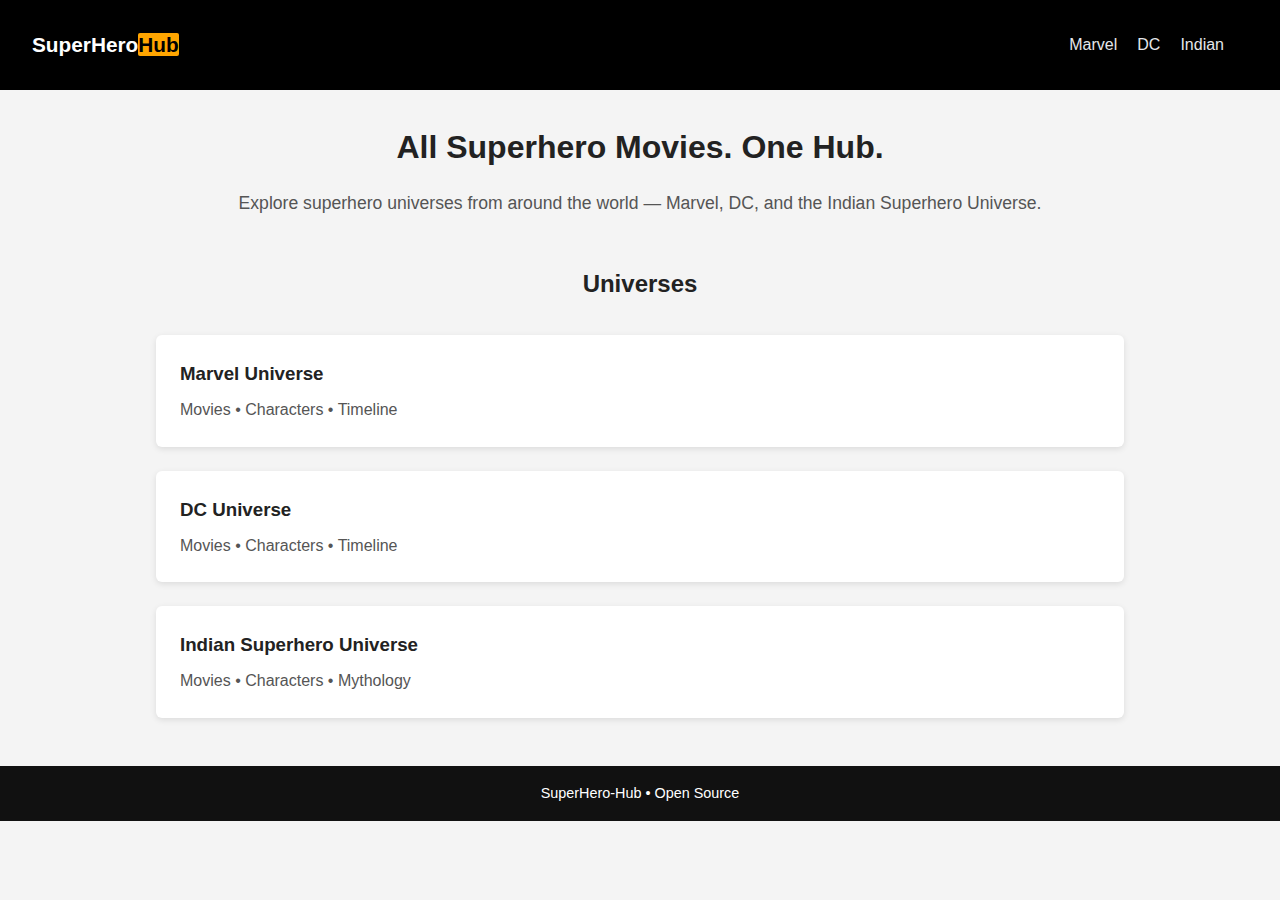
<file: index.html>
<!DOCTYPE html>
<html lang="en">
<head>
    <meta charset="UTF-8">
    <meta name="viewport" content="width=device-width, initial-scale=1.0">
    <title>SuperHero-Hub</title>
    <link rel="stylesheet" href="css/style.css">
</head>
<body>
    <header>
        <div class="logo">SuperHero<span>Hub</span></div>
        <nav class="navbar">
            <ul class="nav-links">
                <li><a href="pages/marvel.html">Marvel</a></li>
                <li><a href="pages/dc.html">DC</a></li>
                <li><a href="pages/indian.html">Indian</a></li>
            </ul>

            <div class="menu-toggle" id="menuToggle">☰</div>
        </nav>
    </header>

  <main>
    <section>
      <h2>All Superhero Movies. One Hub.</h2>
      <p>
        Explore superhero universes from around the world — Marvel, DC, and the Indian Superhero Universe.
      </p>
    </section>

    <section>
      <h2>Universes</h2>

      <div>
        <h3>Marvel Universe</h3>
        <p>Movies • Characters • Timeline</p>
      </div>

      <div>
        <h3>DC Universe</h3>
        <p>Movies • Characters • Timeline</p>
      </div>

      <div>
        <h3>Indian Superhero Universe</h3>
        <p>Movies • Characters • Mythology</p>
      </div>
    </section>
  </main>

  <footer>
    <p>SuperHero-Hub • Open Source</p>
  </footer>

  <script src="js/main.js"></script>
</body>
</html>
</file>
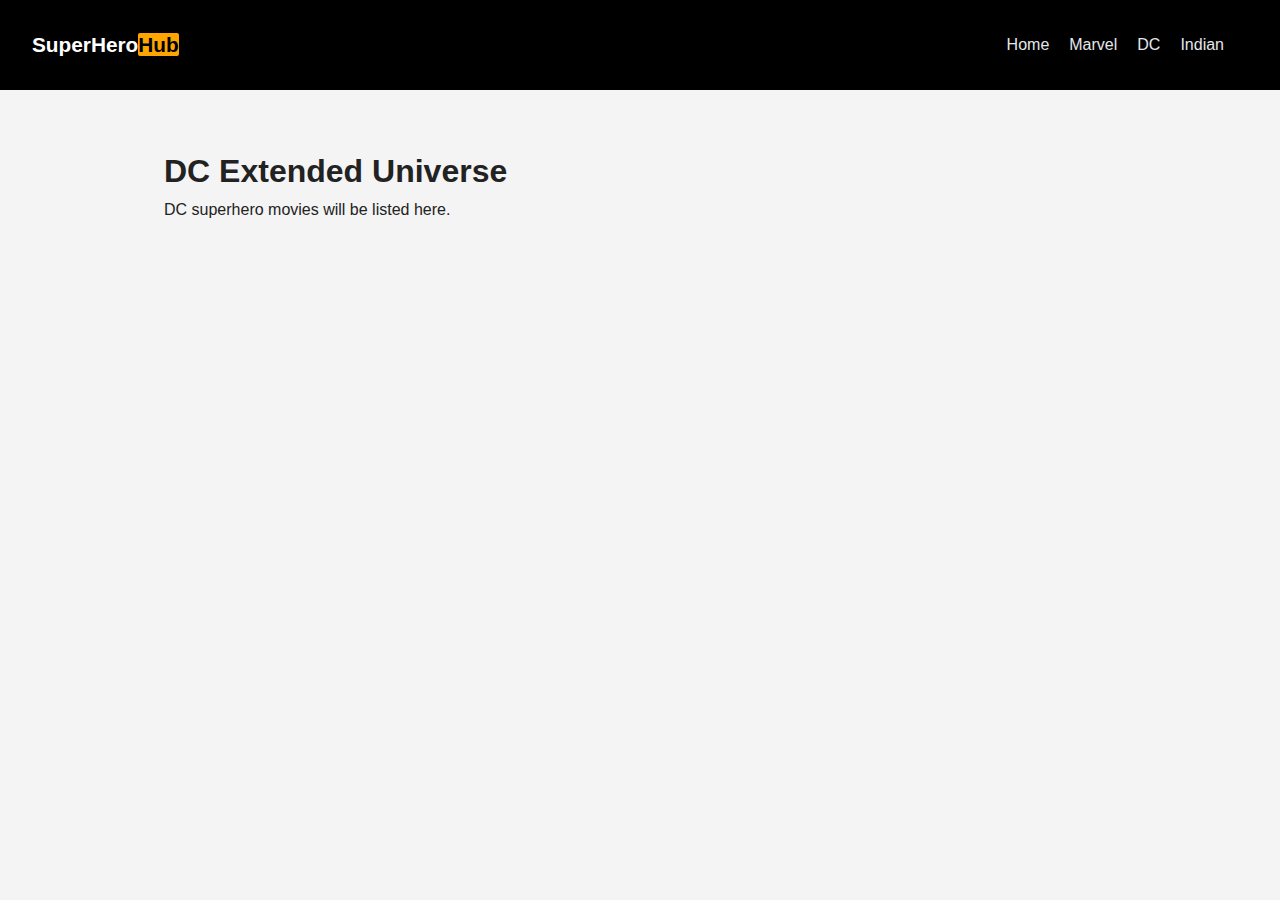
<file: pages/dc.html>
<!DOCTYPE html>
<html lang="en">
<head>
  <meta charset="UTF-8" />
  <title>DC Extended Universe | SuperHero-Hub</title>
  <link rel="stylesheet" href="../css/style.css" />
</head>
<body>
  <header>
    <a href="../index.html">
        <div class="logo">SuperHero<span>Hub</span></div>
    </a>
    <nav class="navbar">
      <ul class="nav-links">
        <li><a href="../index.html">Home</a></li>
        <li><a href="marvel.html">Marvel</a></li>
        <li><a href="dc.html">DC</a></li>
        <li><a href="indian.html">Indian</a></li>
      </ul>
      <div class="menu-toggle" id="menuToggle">☰</div>
    </nav>
  </header>

  <main style="padding: 24px;">
    <h1>DC Extended Universe</h1>
    <p>DC superhero movies will be listed here.</p>
  </main>

  <script src="../js/main.js"></script>
</body>
</html>
</file>
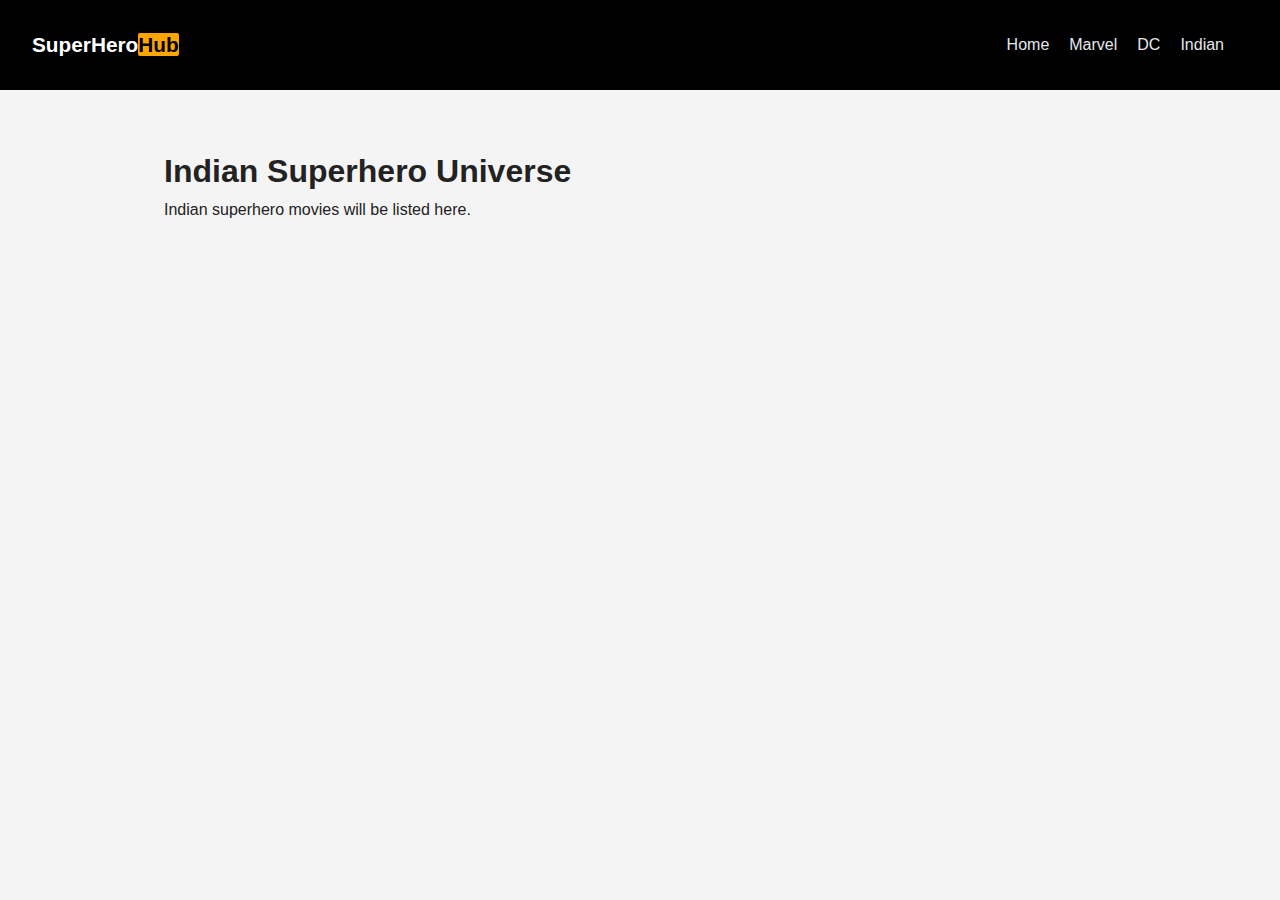
<file: pages/indian.html>
<!DOCTYPE html>
<html lang="en">
<head>
  <meta charset="UTF-8" />
  <title>Indian Superhero Universe | SuperHero-Hub</title>
  <link rel="stylesheet" href="../css/style.css" />
</head>
<body>
  <header>
    <a href="../index.html">
        <div class="logo">SuperHero<span>Hub</span></div>
    </a>
    <nav class="navbar">
      <ul class="nav-links">
        <li><a href="../index.html">Home</a></li>
        <li><a href="marvel.html">Marvel</a></li>
        <li><a href="dc.html">DC</a></li>
        <li><a href="indian.html">Indian</a></li>
      </ul>
      <div class="menu-toggle" id="menuToggle">☰</div>
    </nav>
  </header>

  <main style="padding: 24px;">
    <h1>Indian Superhero Universe</h1>
    <p>Indian superhero movies will be listed here.</p>
  </main>

  <script src="../js/main.js"></script>
</body>
</html>
</file>
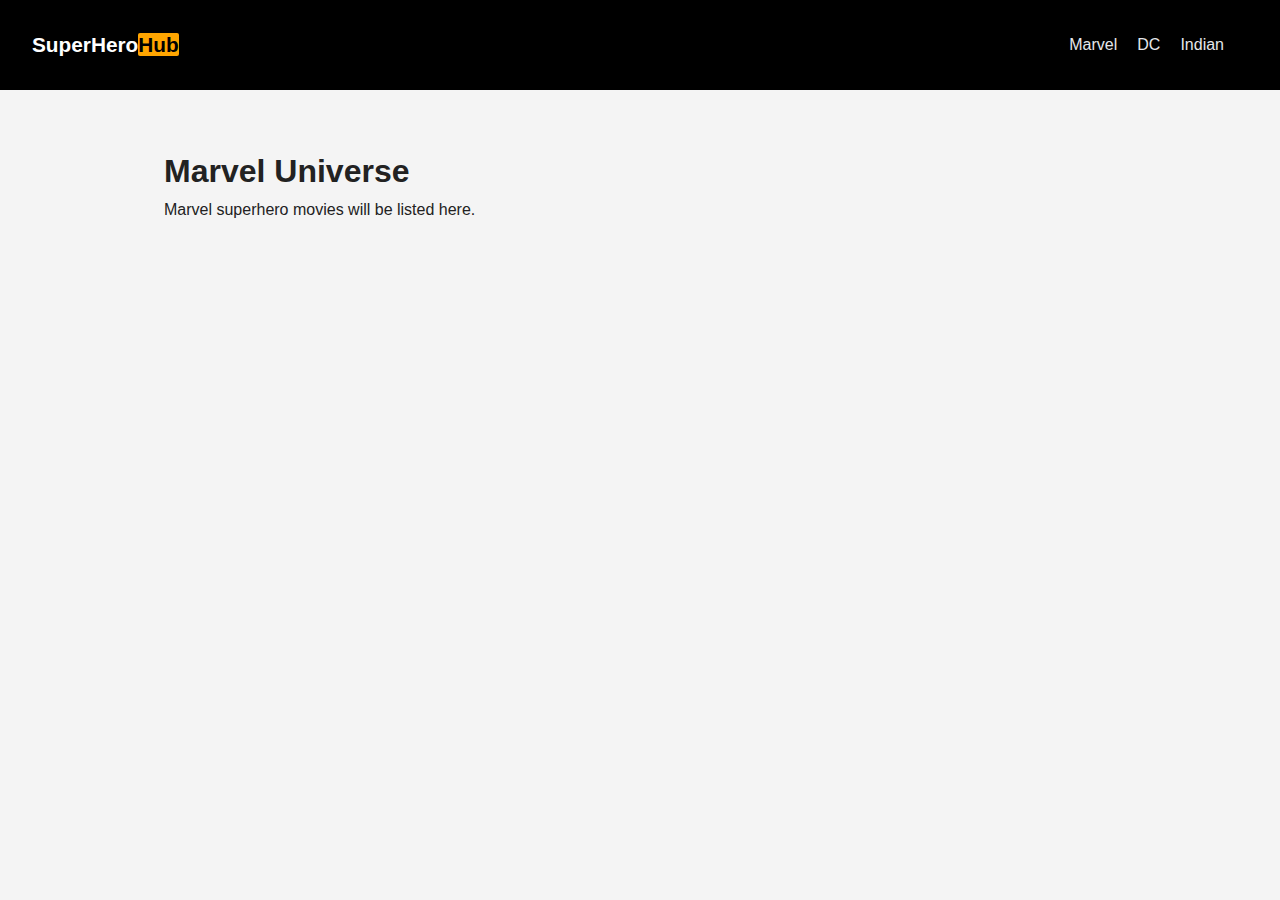
<file: pages/marvel.html>
<!DOCTYPE html>
<html lang="en">
<head>
  <meta charset="UTF-8" />
  <title>Marvel Universe | SuperHero-Hub</title>
  <link rel="stylesheet" href="../css/style.css" />
</head>
<body>
  <header>
    <a href="../index.html">
        <div class="logo">SuperHero<span>Hub</span></div>
    </a>
    <nav class="navbar">
      <ul class="nav-links">
        <li><a href="marvel.html">Marvel</a></li>
        <li><a href="dc.html">DC</a></li>
        <li><a href="indian.html">Indian</a></li>
      </ul>
      <div class="menu-toggle" id="menuToggle">☰</div>
    </nav>
  </header>

  <main style="padding: 24px;">
    <h1>Marvel Universe</h1>
    <p>Marvel superhero movies will be listed here.</p>
  </main>

  <script src="../js/main.js"></script>
</body>
</html>
</file>
<file: css/style.css>
* {
  margin: 0;
  padding: 0;
  box-sizing: border-box;
}

body {
  font-family: Arial, Helvetica, sans-serif;
  line-height: 1.6;
  background-color: #f4f4f4;
  color: #222;
}

/* ===== Header ===== */
header {
  background-color: #000;
  color: #fff;
  padding: 1rem 2rem;
  display: flex;
  justify-content: space-between;
  align-items: center;
  flex-wrap: wrap;
}

/* Navbar */
a {
    text-decoration: none;
}

.navbar {
  display: flex;
  justify-content: space-between;
  align-items: center;
  padding: 16px 24px;
  color: #fff;
}

.logo {
  font-size: 1.3rem;
  color: white;
  font-weight: bold;
}

.logo span {
    background-color: orange;
    border-radius: 2px;
    color: #000;
}

.nav-links {  
  display: flex;
  list-style: none;
  gap: 20px;
}

.nav-links a {
  color: #e5e7eb;
  text-decoration: none;
  font-weight: 500;
  transition: color 0.2s ease;
}

.nav-links a:hover {
  color: orange;
}

.menu-toggle {
  display: none;
  font-size: 1.5rem;
  cursor: pointer;
}

/* ===== Main ===== */
main {
  max-width: 1000px;
  margin: 2rem auto;
  padding: 0 1rem;
}

/* Hero Section */
main section:first-of-type {
  text-align: center;
  margin-bottom: 3rem;
}

main section:first-of-type h2 {
  font-size: 2rem;
  margin-bottom: 1rem;
}

main section:first-of-type p {
  font-size: 1.1rem;
  color: #555;
}

/* ===== Universes Section ===== */
main section:nth-of-type(2) h2 {
  text-align: center;
  margin-bottom: 2rem;
}

main section:nth-of-type(2) > div {
  background-color: #fff;
  padding: 1.5rem;
  margin-bottom: 1.5rem;
  border-radius: 6px;
  box-shadow: 0 2px 6px rgba(0, 0, 0, 0.1);
}

main section:nth-of-type(2) h3 {
  margin-bottom: 0.5rem;
}

main section:nth-of-type(2) p {
  color: #555;
}

/* ===== Footer ===== */
footer {
  text-align: center;
  padding: 1rem;
  margin-top: 3rem;
  background-color: #111;
  color: #fff;
  font-size: 0.9rem;
}

/* Responsive */
@media (max-width: 768px) {
  .nav-links {
    position: absolute;
    top: 64px;
    right: 0;
    background: #020617;
    flex-direction: column;
    width: 200px;
    padding: 16px;
    display: none;
  }

  .nav-links.active {
    display: flex;
  }

  .menu-toggle {
    display: block;
  }
}
</file>
